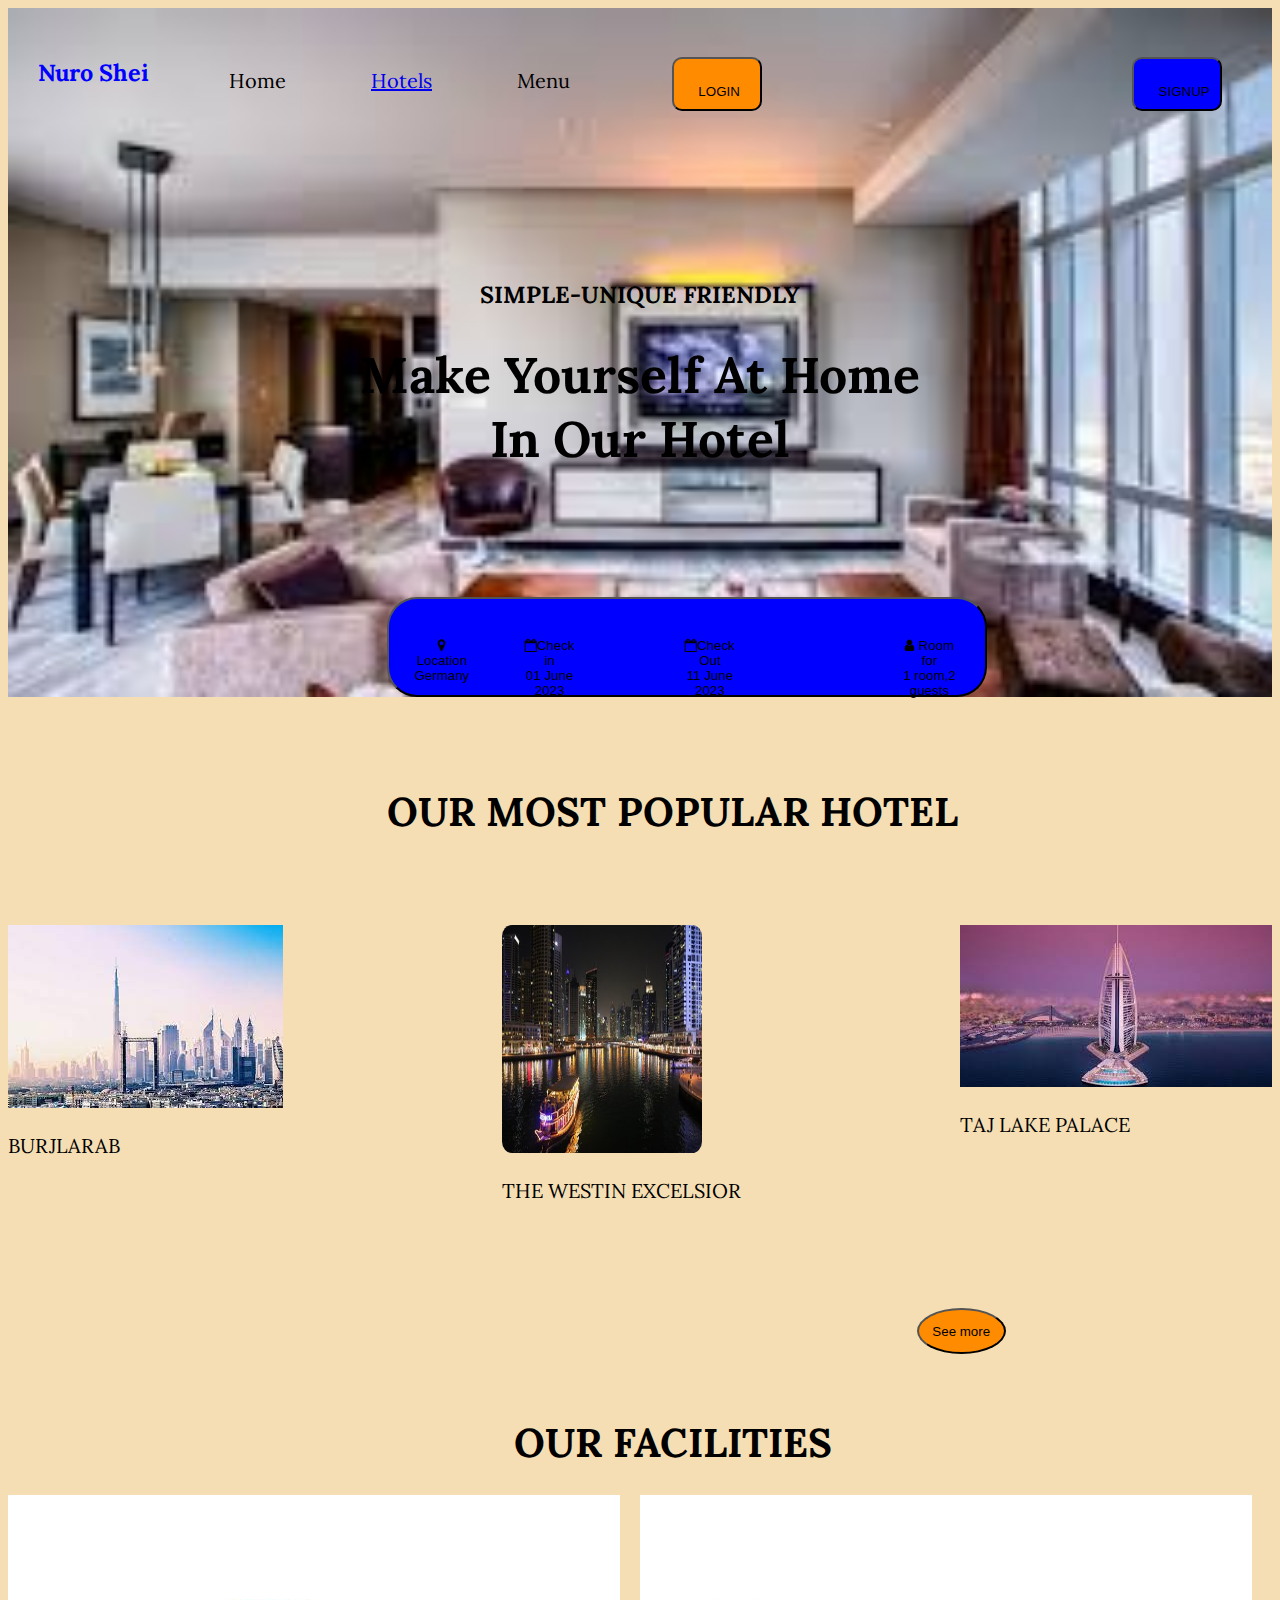
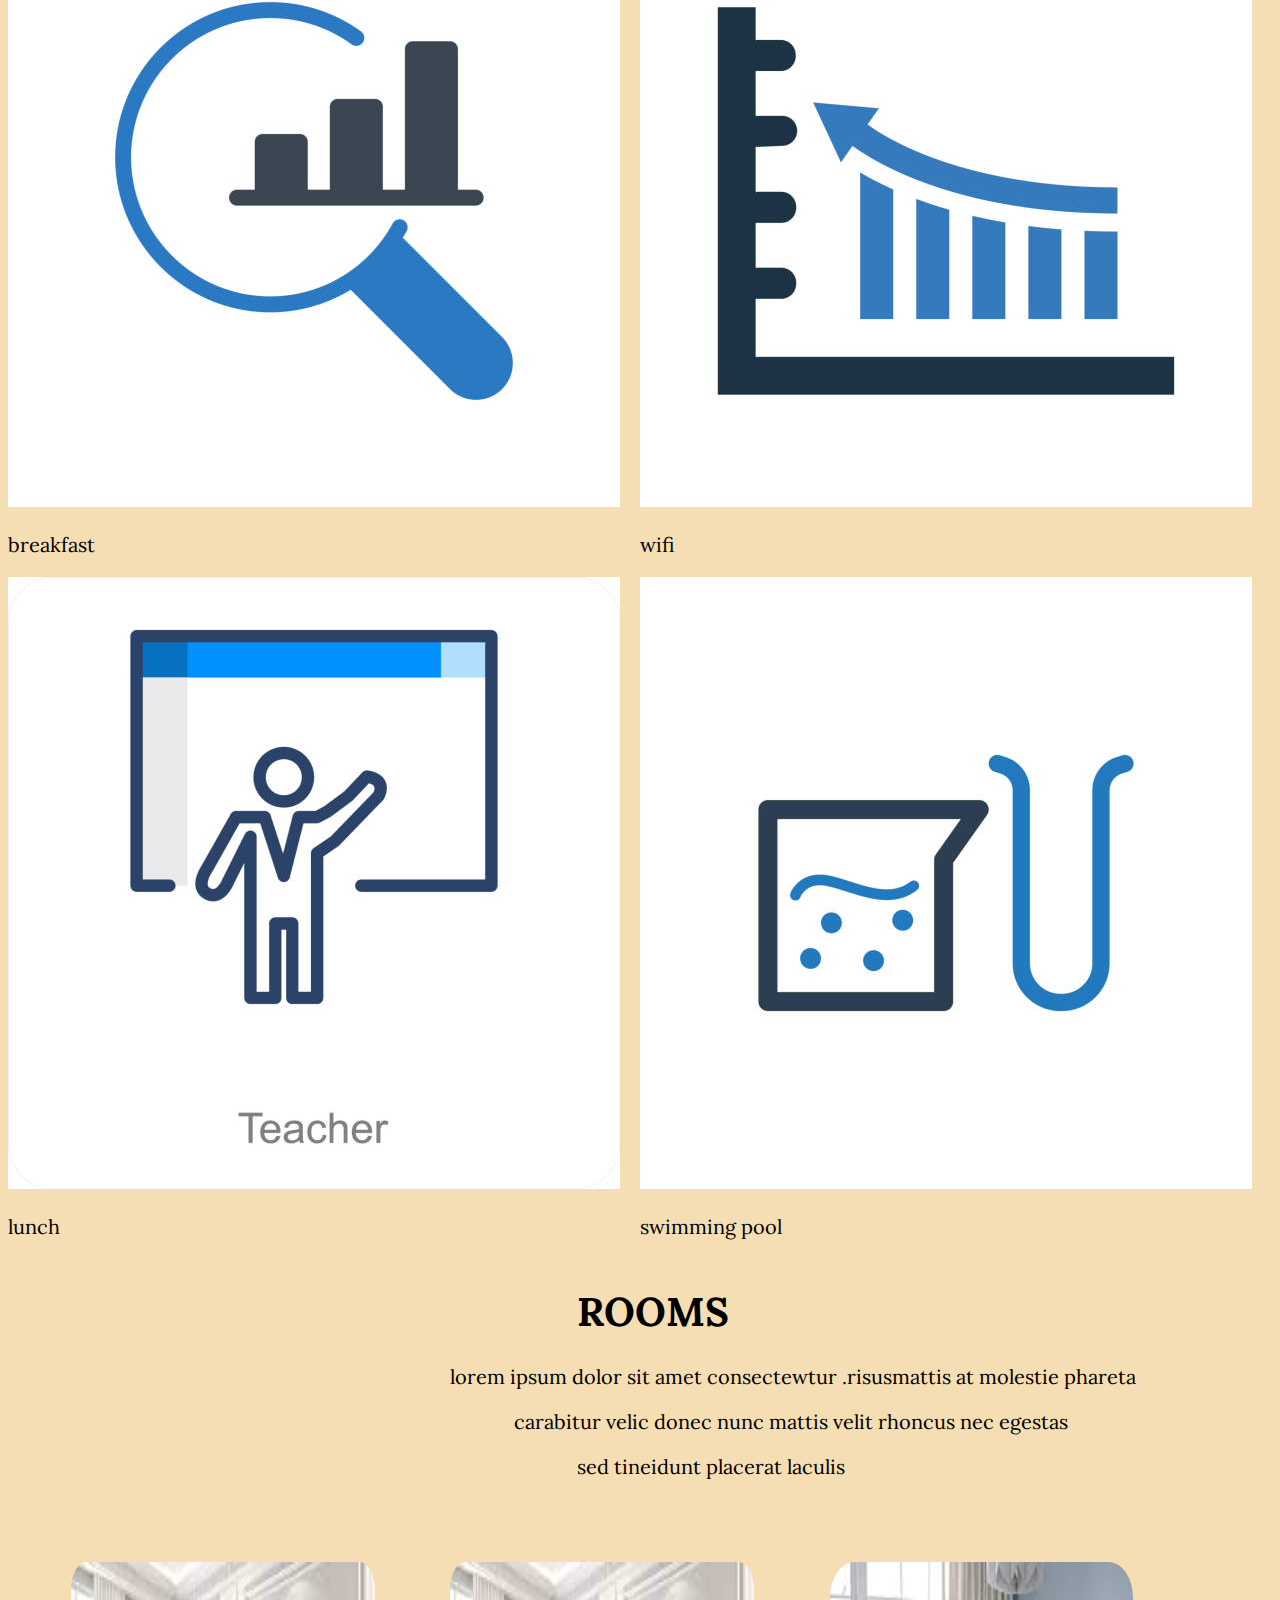
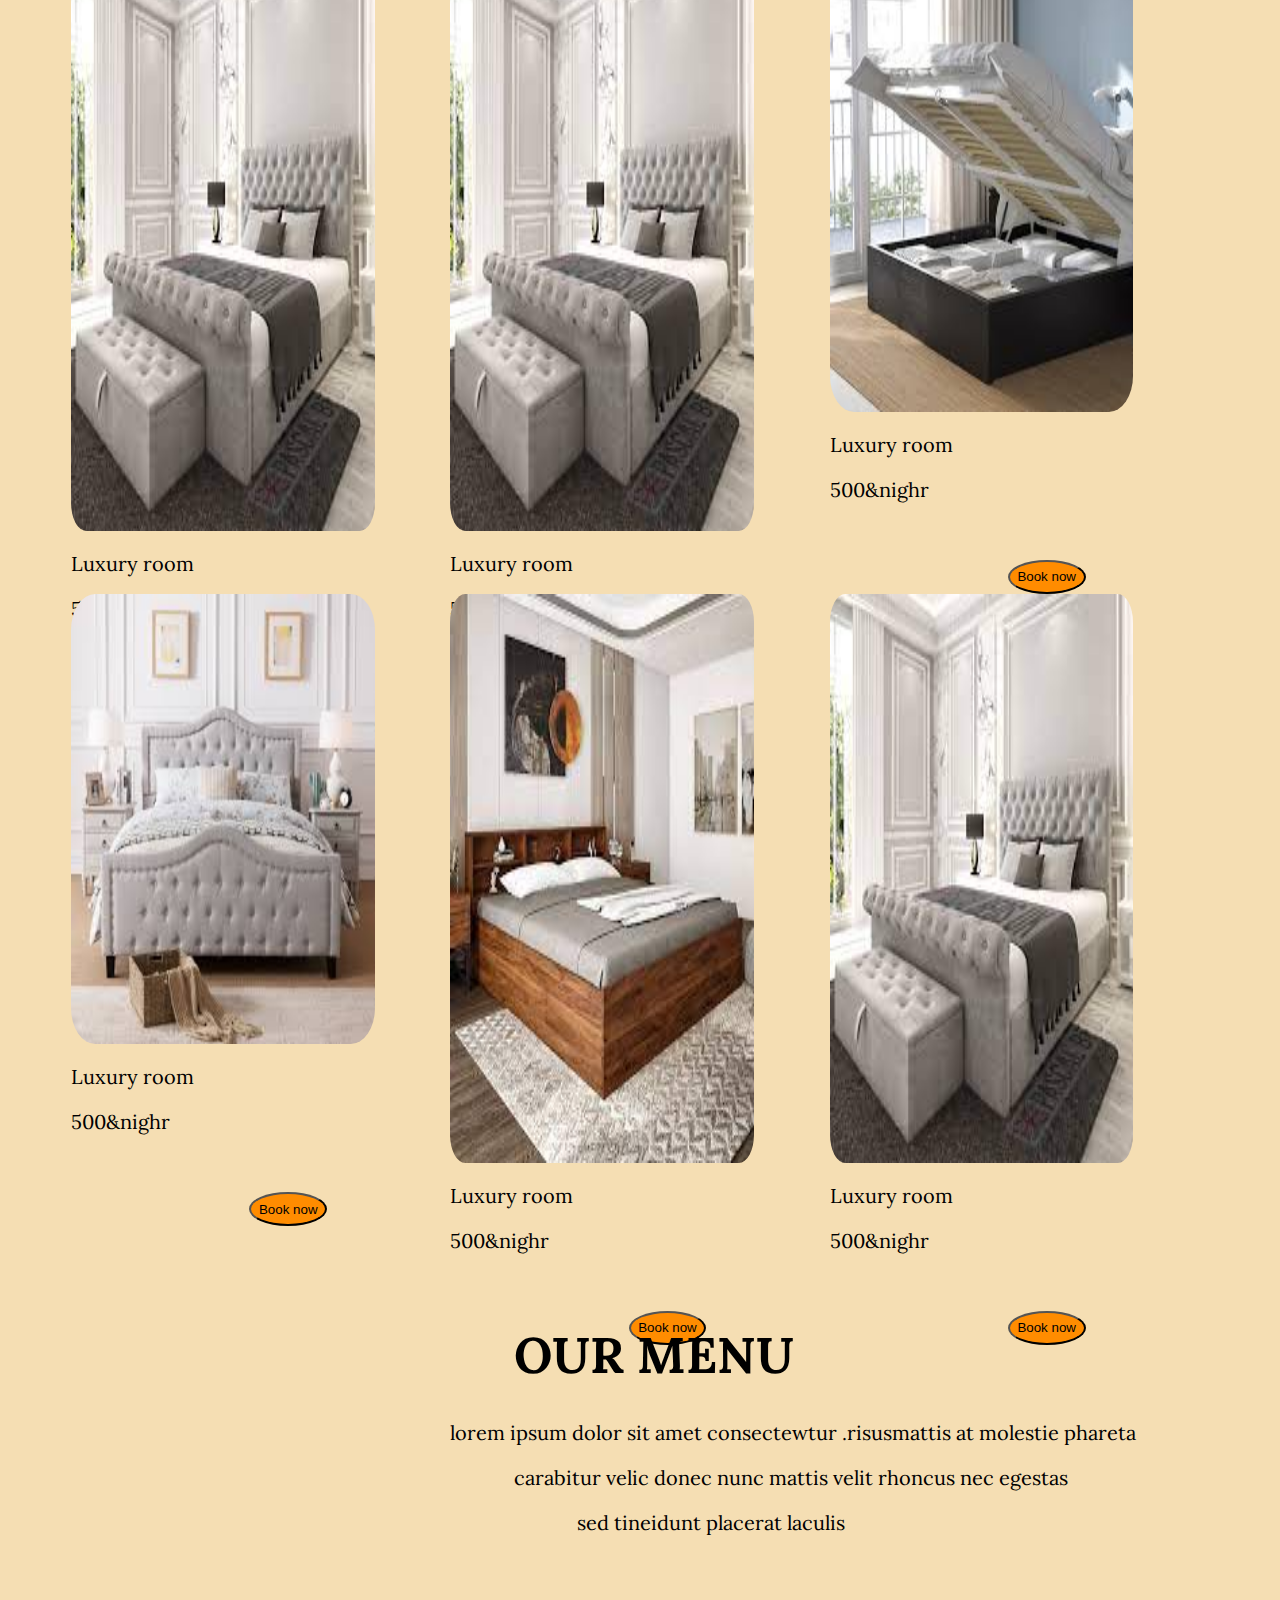
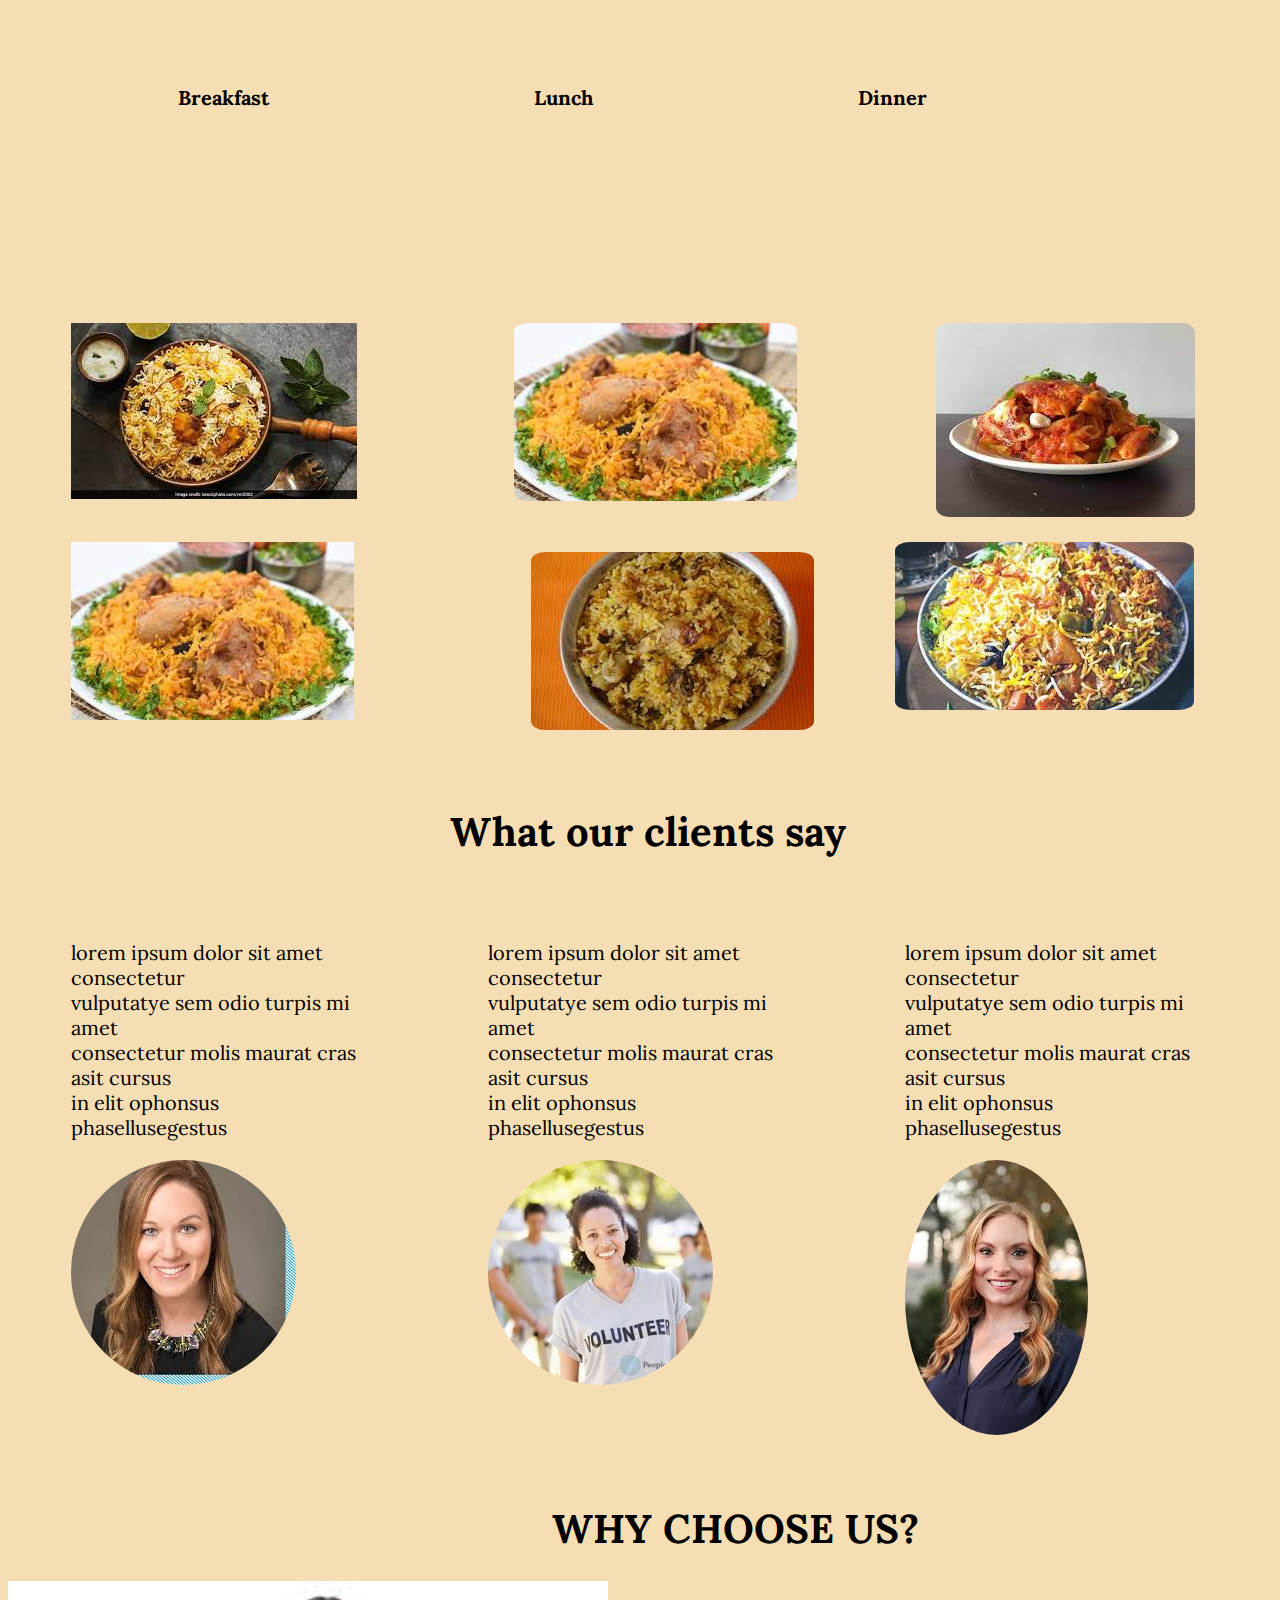
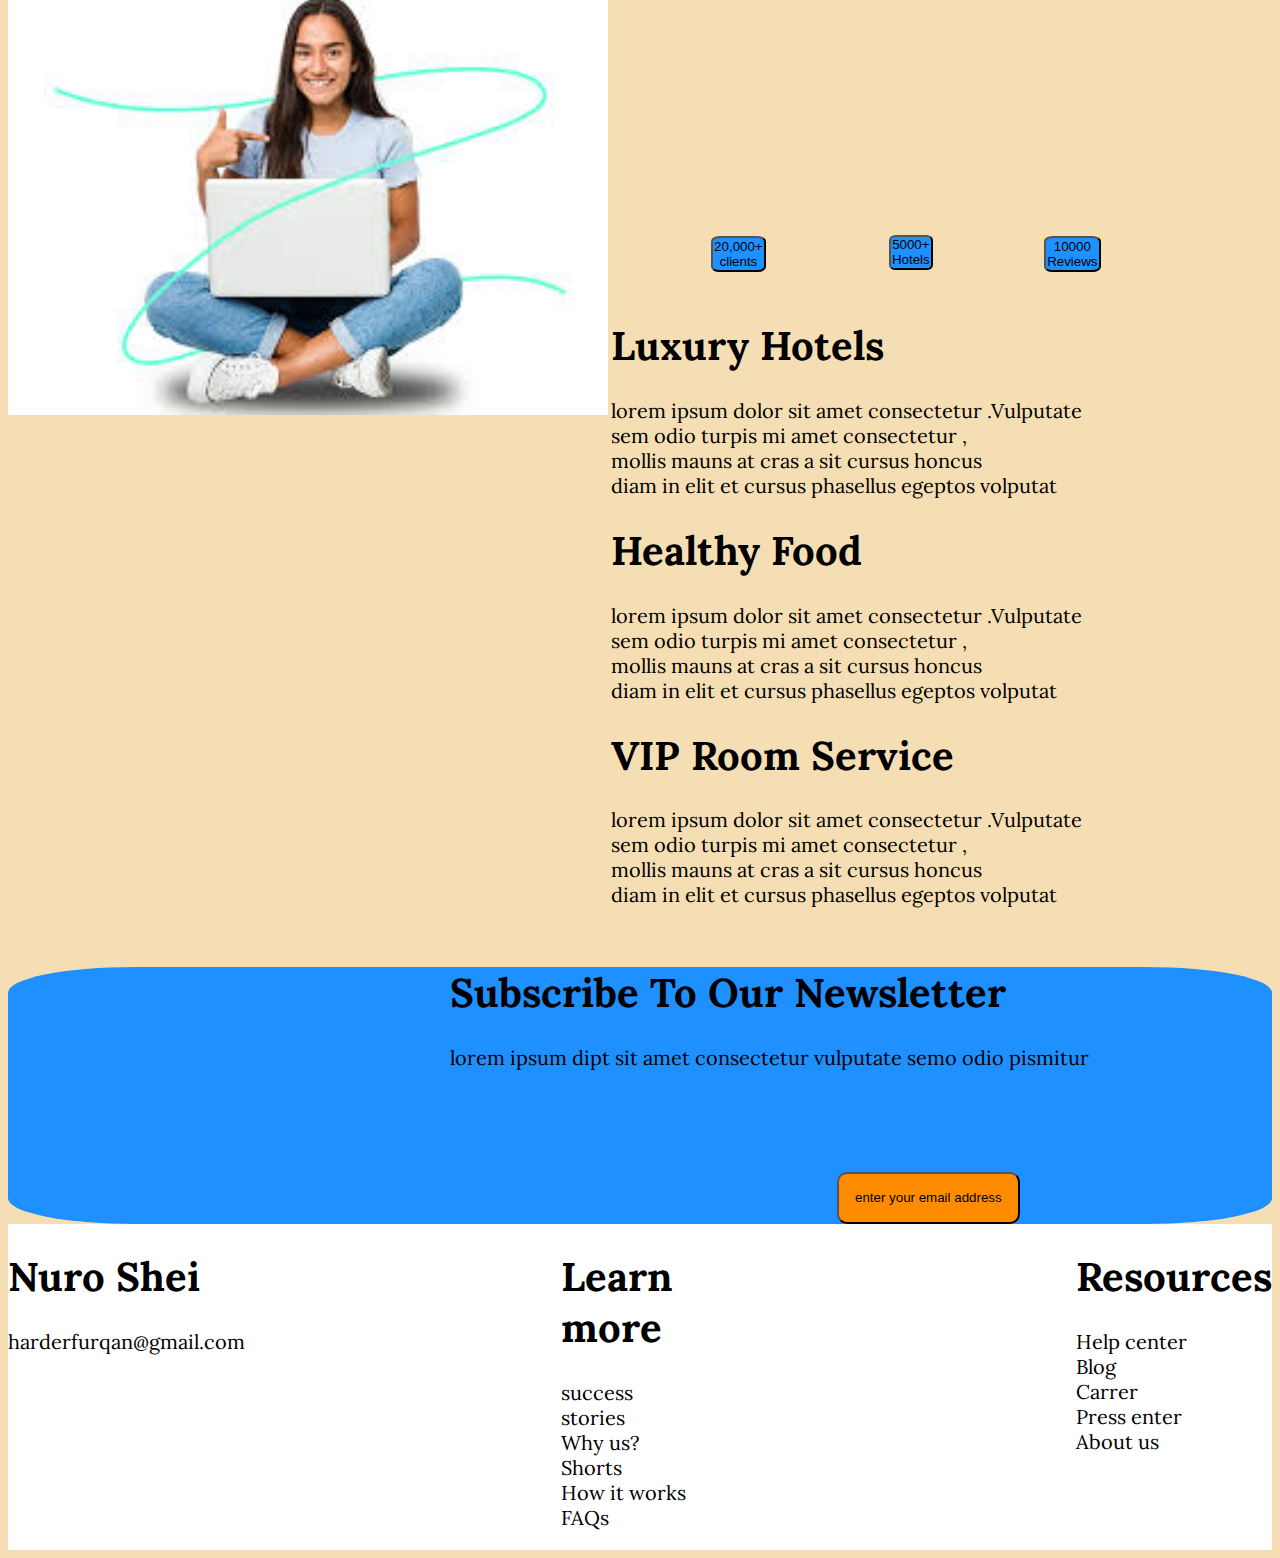
<file: index.html>
<!DOCTYPE html>
<html lang="en">
<head>
    
    <link rel="stylesheet" href="https://cdnjs.cloudflare.com/ajax/libs/font-awesome/4.7.0/css/font-awesome.min.css">
    <meta charset="UTF-8">
    <meta http-equiv="X-UA-Compatible" content="IE=edge">
    <meta name="viewport" content="width=device-width, initial-scale=1.0">
    <link rel="stylesheet" href="media-query.css">
    <link rel="stylesheet" href="style.css">
    <title>Document</title>
    <link rel="preconnect" href="https://fonts.googleapis.com">
    <link rel="preconnect" href="https://fonts.gstatic.com" crossorigin>
    <link href="https://fonts.googleapis.com/css2?family=Abel&family=Lora&family=Shantell+Sans:ital,wght@0,400;0,500;0,600;0,700;0,800;1,400;1,500;1,600;1,700;1,800&display=swap" rel="stylesheet">
</head>
<body class="bod">
    
    <div class="body">
        <div class="icons">
           
            <h3 id="d1">Nuro Shei</h3>
            <ul>
                <li><a>Home</a></li>
                <li><a href="index2.html">Hotels</a></li>
                <li><a>Menu</a></li>
              
            </ul>
            
            <button id="login">LOGIN</a></button>
            <button id="signup">SIGNUP</button>
        </div>

        <div class="welcome">
            <h3>SIMPLE-UNIQUE FRIENDLY</h3>
            <h1 id="make">Make Yourself At Home<br>In Our Hotel</h1>
        </div>
        <button id="location">
            <p id="LCN"><i class="fa fa-map-marker" aria-hidden="true"></i>Location <br>Germany</p>
            <p id="CHECK"><i class="fa fa-calendar-o" aria-hidden="true"></i>Check in <br>01 June 2023</p>
            <p id="OUT"><i class="fa fa-calendar-o" aria-hidden="true"></i>Check Out <br>11 June 2023</p>
            <p id="ROOM"><i class="fa fa-user" aria-hidden="true"></i>
                Room for <br>1 room,2 guests</p>
                
           
        </button>
        </div>

        <div class="capletters">
            <h1>OUR MOST POPULAR HOTEL</h1>
        </div>
        <div id="images">
           <div>
            <img src="opera.jpeg" id="opp">
            <p>BURJLARAB</p>
            </div>
            <div>
            <img src="imge1.jpg" id="three">
            <p>THE WESTIN EXCELSIOR</p>
            </div>
            <div>
            <img src="opera2.jpeg" id="opp2">
            <p>TAJ LAKE PALACE</p>
        </div>

        </div>
        <div class="button">
            <button>See more</button>

        </div>
        <div class="sentence">
            <h1>OUR FACILITIES</h1>
            </div>
            <div class="signs">
                <div>
                    <img src="sign1.jpg" id="a">
                    <p>breakfast</p>
                </div>
                <div>
                    <img src="sign2.jpg" id="e">
                    <p>wifi</p>
                </div>
                <div>
                    <img src="sign3.jpg" id="i">
                    <p>lunch</p>
                </div>
                <div>
                    <img src="sign4.jpg" id="o">
                    <p>swimming pool</p>
                </div>
                

                
        </div>
        <div class="Rooms">
            <h1>ROOMS</h1>
        </div>
        <div class="sence">
        <p>lorem ipsum dolor sit amet consectewtur .risusmattis at molestie phareta</p>
        </div>
        <div class="one">
        <p>carabitur velic donec nunc mattis velit rhoncus nec egestas</p>
        </div>
        <div class="two">
        <p>sed tineidunt placerat laculis</p>
        </div>
        <div class="bedroom">
            <div>
                <img src="moja.jpeg" id="one">
                <p>Luxury room</p>
                <p>500&nighr</p>
                <button>Book now</button>
            </div>
            <div>
                <img src="mbili.jpeg" id="two">
                <p>Luxury room</p>
                <p>500&nighr</p>
                <button>Book now</button>
            </div>
            <div>
                <img src="tatu.jpeg" id="threee">
                <p>Luxury room</p>
                <p>500&nighr</p>
                <button>Book now</button>
            </div>
            <div>
                <img src="nne.jpeg" id="foour">
                <p>Luxury room</p>
                <p>500&nighr</p>
                <button>Book now</button>
            </div>
            <div>
                <img src="sita.jpeg" id="six">
                <p>Luxury room</p>
                <p>500&nighr</p>
                <button>Book now</button>
            </div>
            <div>
            <img src="mbili.jpeg" id="eight">
            <p>Luxury room</p>
                <p>500&nighr</p>
                <button>Book now</button>
                </div>


        </div>
        <div class="part3">
            <h1>OUR MENU</h1>

        </div>
            <div class="sence">
                <p>lorem ipsum dolor sit amet consectewtur .risusmattis at molestie phareta</p>
                </div>
                <div class="one">
                <p>carabitur velic donec nunc mattis velit rhoncus nec egestas</p>
                </div>
                <div class="two">
                <p>sed tineidunt placerat laculis</p>
                </div>
                <div class="lisst">
                    <ul>
                        <li><a>Breakfast</a></li>
                        <li><a>Lunch</a></li>
                        <li><a>Dinner</a></li>
                      
                    </ul>

                </div>
                <div class="foods">
                    <div>
                    <img src="imagee.jpeg" id="imagee">
                    </div>
                    <div>
                    <img src="foodie.jpeg" id="foodie">
                    </div>
                    <div>
                    <img src="food3.jpeg" id="food3">
                    </div>
                    <div>
                    <img src="chick1.jpeg" id="me1">
                    </div>
                    <div>
                    <img src="chick2.jpeg" id="me3">
                    </div>
                    <div>
                    <img src="chick3.jpeg" id="me4">
                    </div>
                    


                </div>
                <div class="clients">
                    <h1>What our clients say</h1>
                    </div>
                    <div class="words">
                    <div>
                    <p>lorem ipsum dolor sit amet consectetur<br>vulputatye sem odio turpis mi amet<br>consectetur molis maurat cras asit cursus<br>in elit ophonsus phasellusegestus</p>
                    <img src="person1.jpeg" id="per">

                    </div>
                    <div>
                        
                        <p>lorem ipsum dolor sit amet consectetur<br>vulputatye sem odio turpis mi amet<br>consectetur molis maurat cras asit cursus<br>in elit ophonsus phasellusegestus</p>
                        <img src="person3.jpeg" id="per2">

                    </div>
                    <div>
                       
                        <p>lorem ipsum dolor sit amet consectetur<br>vulputatye sem odio turpis mi amet<br>consectetur molis maurat cras asit cursus<br>in elit ophonsus phasellusegestus</p>
                        <img src="person4.jpeg" id="per4">
 
                    </div>
                    </div>
                    
                                        <div class="choose">
                        <h1>WHY CHOOSE US?</h1>
                        </div>
                        <div>
                        <img src="lappi.jpeg" id="iiiii">
                        </div>
                        <div class="ipsum">
                            <h1>Luxury Hotels</h1>
                            <p>lorem ipsum dolor sit amet consectetur .Vulputate<br>sem odio turpis mi amet consectetur ,<br>mollis mauns at cras a sit cursus honcus<br>diam in elit et cursus  phasellus egeptos volputat</p>
                            <h1>Healthy Food</h1>
                            <p>lorem ipsum dolor sit amet consectetur .Vulputate<br>sem odio turpis mi amet consectetur ,<br>mollis mauns at cras a sit cursus honcus<br>diam in elit et cursus  phasellus egeptos volputat</p>
                            <h1>VIP Room Service</h1>
                            <p>lorem ipsum dolor sit amet consectetur .Vulputate<br>sem odio turpis mi amet consectetur ,<br>mollis mauns at cras a sit cursus honcus<br>diam in elit et cursus  phasellus egeptos volputat</p>
                        </div>

                    <div class="buttons">
                    <div>
                            <button id="button1">20,000+<br>clients</button>
                            </div>
                            <div >
                            
                            <button id="button2">5000+<br>Hotels</button>
                            </div>
                            <div >
                            <button id="button3">10000<br>Reviews</button>
                            </div>
                           
                            </div>
                            <div class="who">
                            <div class="our">
                                <h1>Subscribe To Our Newsletter</h1>
                                <p>lorem ipsum dipt sit amet consectetur vulputate semo odio pismitur</p>
                            <button id="enter">enter your email address</button>
                            </div>
                            </div>
                            <!-- <button id="enter">enter your email address</button> -->
                               

          
</body>
<footer class="footer">
    <div class="footer1">
        <h1>Nuro Shei</h1>
        <p>harderfurqan@gmail.com</p>
    </div>
    <div class="footer2">
        <h1>Learn more</h1>
        <p>success stories<br>Why us?<br>Shorts<br>How it works<br>FAQs</p>
    </div>
    <div class="footer3">
        <h1>Resources</h1>
        <p>Help center<br>Blog<br>Carrer<br>Press enter<br>About us</p>
    </div>
    </footer>

</html>
</file>
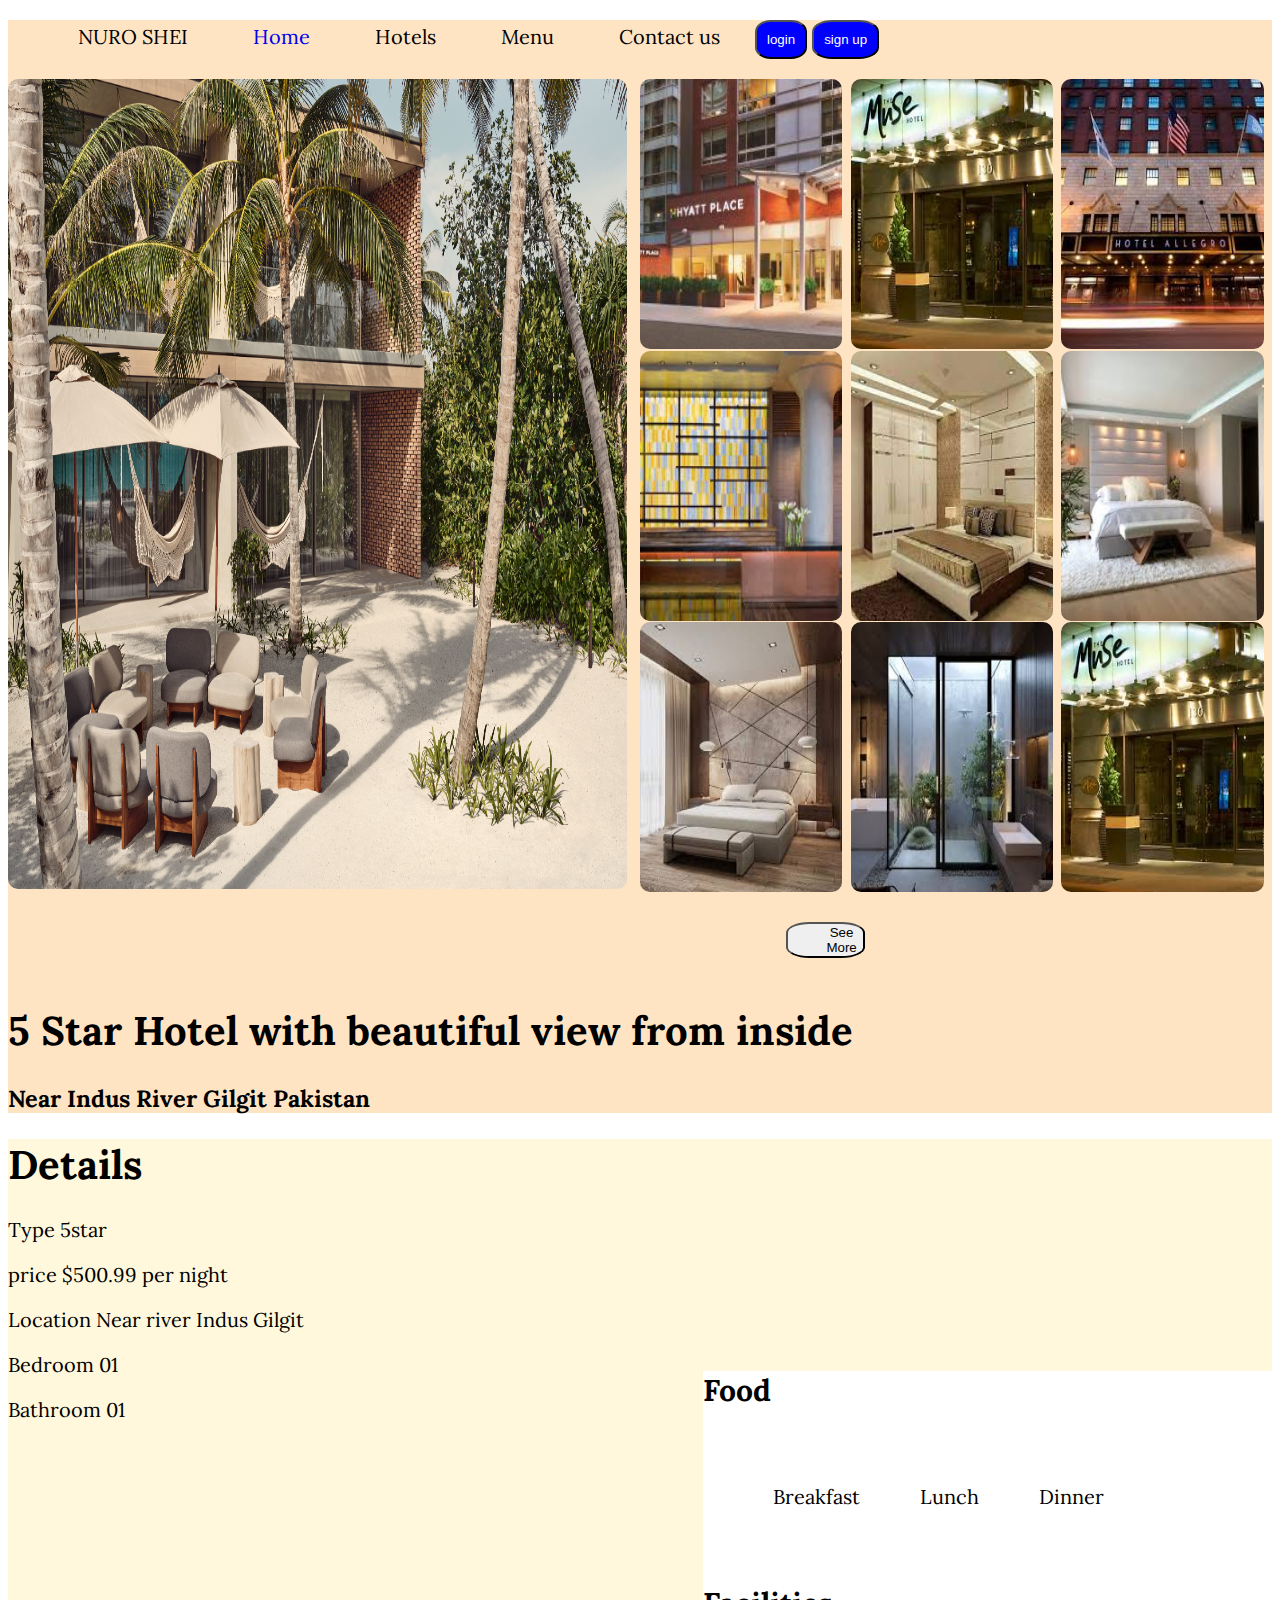
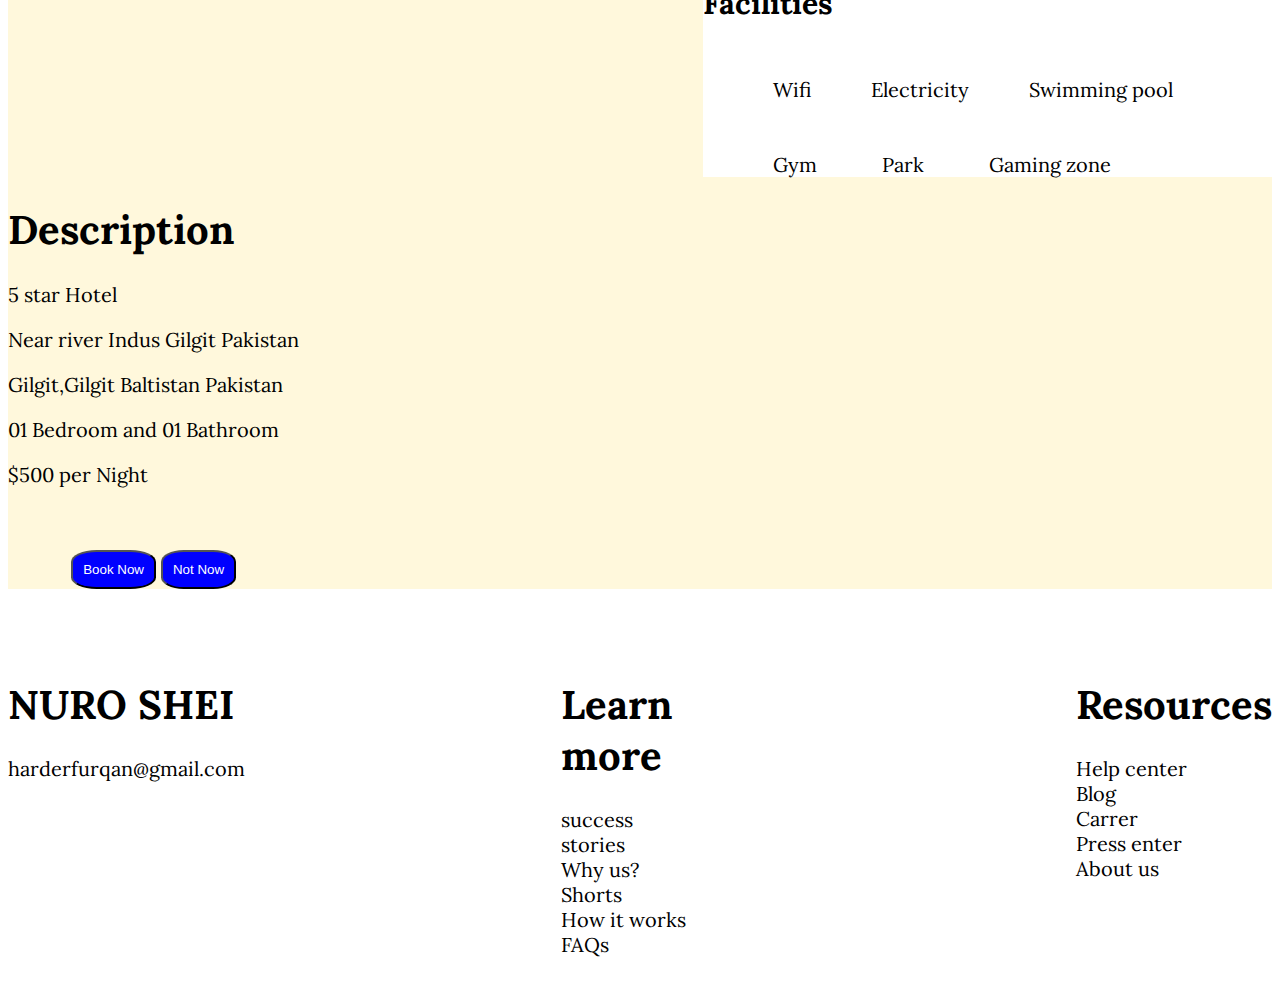
<file: index2.html>
<!DOCTYPE html>
<html lang="en">
<head>
    <link rel="stylesheet" href="index2.css">
    <meta charset="UTF-8">
    <meta http-equiv="X-UA-Compatible" content="IE=edge">
    <meta name="viewport" content="width=device-width, initial-scale=1.0">
    <title>Document</title>
    <link rel="preconnect" href="https://fonts.googleapis.com">
<link rel="preconnect" href="https://fonts.gstatic.com" crossorigin>
<link href="https://fonts.googleapis.com/css2?family=Abel&family=Lora&family=Shantell+Sans:ital,wght@0,400;0,500;0,600;0,700;0,800;1,400;1,500;1,600;1,700;1,800&display=swap" rel="stylesheet">
</head>
<body>
    

    
    <div class="bodyy">
        
            <ul>
            
                <a>NURO SHEI</a></li>
                <a href="index3.html">Home</a></li>
                <a >Hotels</a></li>
                <a>Menu</a></li>
                <a>Contact us</a></li>
                <button  id="butt">login</button>
                <button id="butt">sign up</button>
                </ul>
                
        <div class="hotel">
        <div class="house">
            <img src="restaurant.jpg" >
            
        </div>
        <div class="rooms">
            <img src="room1.jpeg" id="one">
            <img src="room2.jpeg" id="two">
            <img src="room3.jpeg" id="three">
            <img src="room4.jpeg" id="four">
            <img src="room5.jpeg" id="five">
            <img src="room6.jpeg" id="six">
            <img src="room7.jpeg" id="seven">
            <img src="room8.jpeg" id="eight">
            <img src="room2.jpeg" id="nine">
           

        </div>
        </div>
        <div id="button">
            <button id="see">See More</button>
            </div>
        <h1>5 Star Hotel with beautiful view from inside</h1>
            <h3>Near Indus River Gilgit Pakistan</h3>
            </div>
        <div class="det">
        
        <div class="details">
            <h1>Details</h1>
            <p>Type      5star</p>
            <p>price     $500.99 per night </p>
            <p>Location   Near river Indus Gilgit</p>
            <p>Bedroom    01</p>
            <p>Bathroom   01</p>

        </div>
         <div class="food">
            <h2>Food</h2>
            <ul class="lunch">
                <a>Breakfast</a></li>
                <a>Lunch</a></li>
                <a>Dinner</a></li>
            </ul>
            <h2>Facilities</h2>
            <ul class="wifi">
                <a>Wifi</a></li>
                <a>Electricity</a></li>
                <a>Swimming pool</a></li>

            </ul>
            <ul class="gym">
                <a>Gym</a></li>
                <a>Park</a></li>
                <a>Gaming zone</a></li>

            </ul>
            </div>


        <div class="description">
            <h1>Description</h1>
            <p>5 star Hotel</p>
            <p>Near river Indus Gilgit Pakistan</p>
            <p>Gilgit,Gilgit Baltistan Pakistan</p>
            <p>01 Bedroom and 01 Bathroom</p>
            <p>$500 per Night</p>
            </div>
            <div class="but">
                
                <button id="butt">Book Now</button>
                <button id="butt">Not Now</button>

            </div>
            </div>


    
     
    
</body>
<footer class="footer">
    <div class="footer1">
        <h1>NURO SHEI</h1>
        <p>harderfurqan@gmail.com</p>
    </div>
    <div class="footer2">
        <h1>Learn more</h1>
        <p>success stories<br>Why us?<br>Shorts<br>How it works<br>FAQs</p>
    </div>
    <div class="footer3">
        <h1>Resources</h1>
        <p>Help center<br>Blog<br>Carrer<br>Press enter<br>About us</p>
    </div>
    </footer>
</html>
</file>
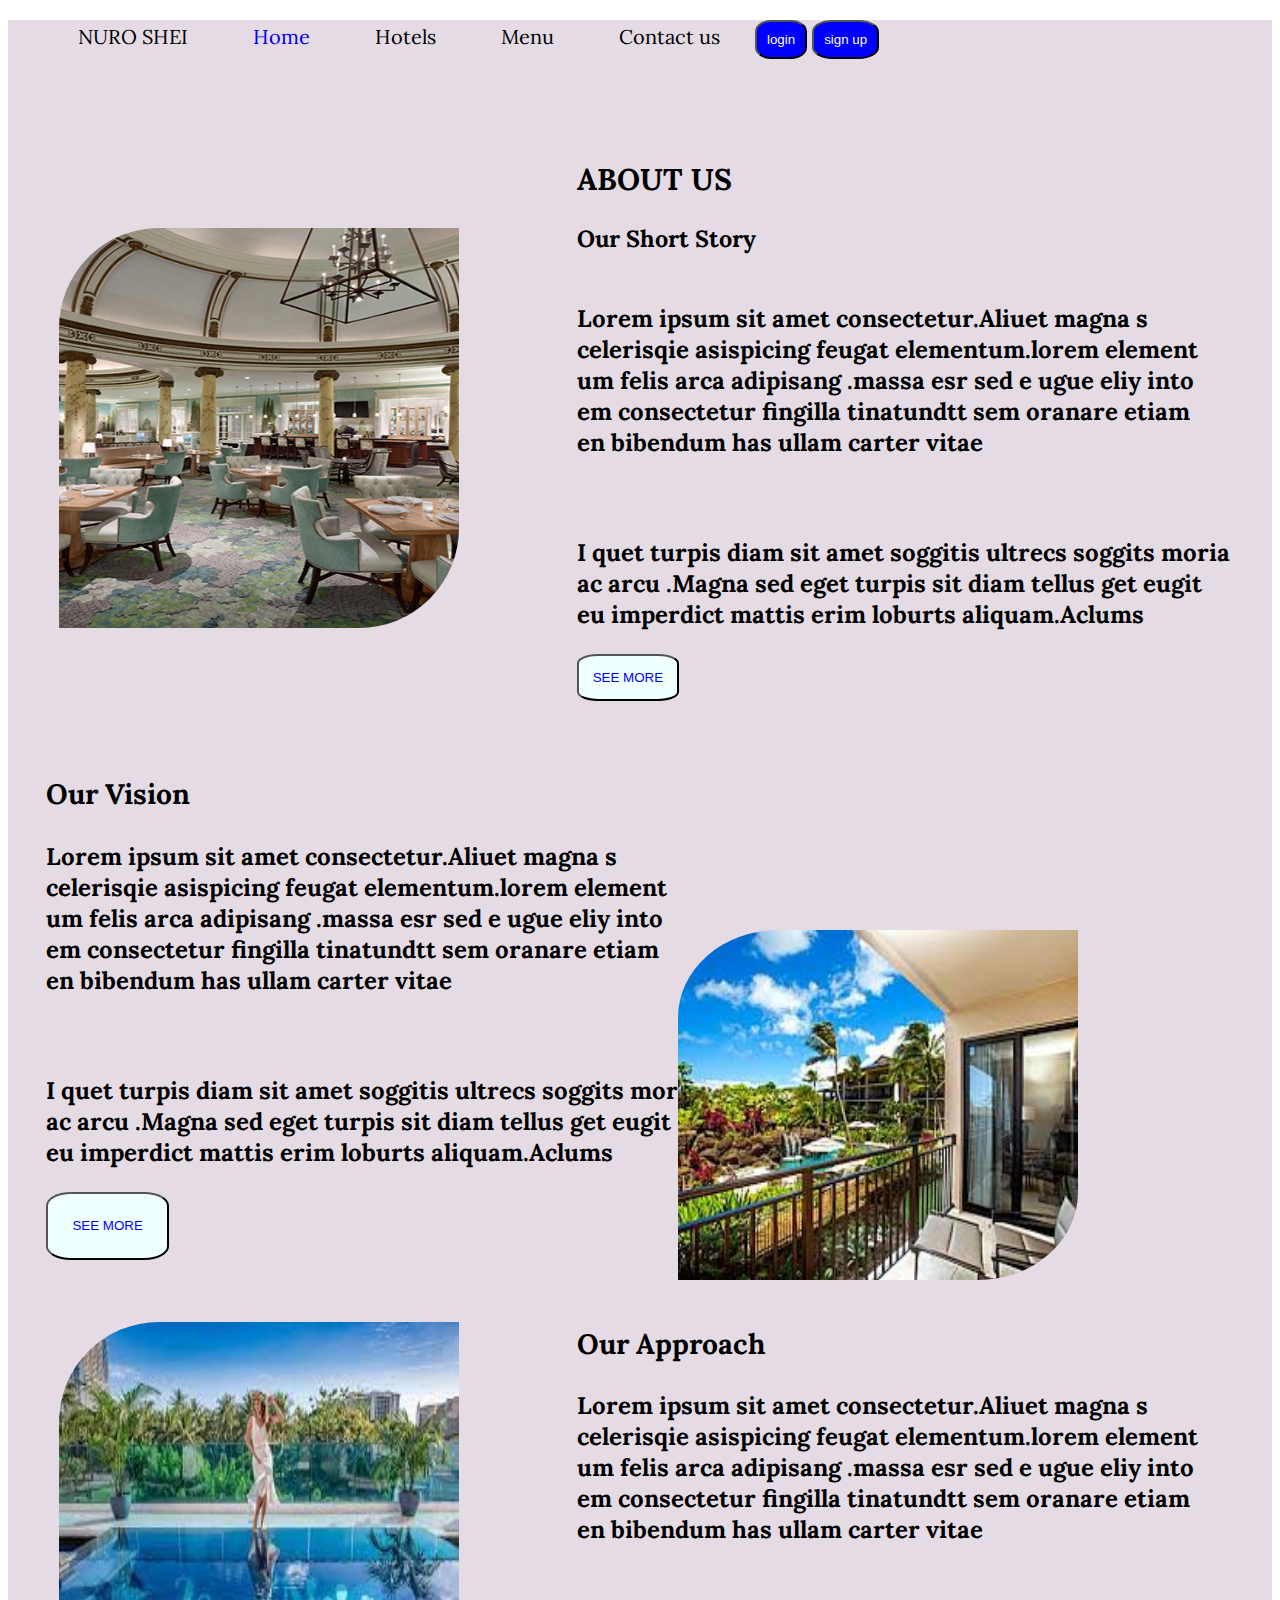
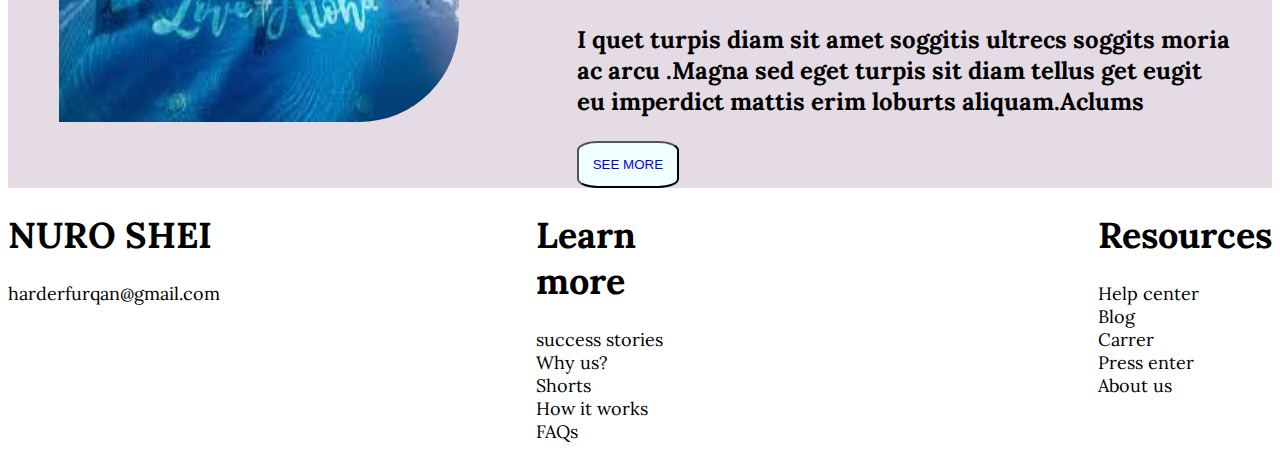
<file: index3.html>
<!DOCTYPE html>
<html lang="en">
<head>
    <link rel="stylesheet" href="index3.css">
    <meta charset="UTF-8">
    <meta http-equiv="X-UA-Compatible" content="IE=edge">
    <meta name="viewport" content="width=device-width, initial-scale=1.0">
    <title>Document</title>
    <link rel="preconnect" href="https://fonts.googleapis.com">
<link rel="preconnect" href="https://fonts.gstatic.com" crossorigin>
<link href="https://fonts.googleapis.com/css2?family=Abel&family=Lora&family=Shantell+Sans:ital,wght@0,400;0,500;0,600;0,700;0,800;1,400;1,500;1,600;1,700;1,800&display=swap" rel="stylesheet">

</head>
<body>
    <div class="bodyy">
        <ul>
            
            <a>NURO SHEI</a></li>
            <a href="index4.html">Home</a></li>
            <a >Hotels</a></li>
            <a>Menu</a></li>
            <a>Contact us</a></li>
            <button  id="butt">login</button>
            <button id="butt">sign up</button>
            </ul>

            <div class="about">
                <h2>ABOUT US</h2>
                <h3>Our Short Story</h3>

            </div>
            <div class="ressss">
                <img src="restaurantt3.jpg" id="res3">

            </div>
            <div class="worddy">
                <p>Lorem ipsum sit amet consectetur.Aliuet magna s<br>celerisqie asispicing feugat elementum.lorem element<br>um felis arca adipisang .massa esr sed e ugue eliy into<br>em consectetur fingilla tinatundtt sem oranare etiam<br>en bibendum has ullam carter vitae</p><br><p>I quet turpis diam sit amet soggitis ultrecs soggits moria<br>ac arcu .Magna sed eget turpis sit diam tellus get eugit<br>eu imperdict mattis erim loburts aliquam.Aclums</p>
                <button class="button">SEE MORE</button>
            </div>
            <div class="vision">
                <h3>Our Vision</h3>
                <p>Lorem ipsum sit amet consectetur.Aliuet magna s<br>celerisqie asispicing feugat elementum.lorem element<br>um felis arca adipisang .massa esr sed e ugue eliy into<br>em consectetur fingilla tinatundtt sem oranare etiam<br>en bibendum has ullam carter vitae</p><br><p>I quet turpis diam sit amet soggitis ultrecs soggits moria<br>ac arcu .Magna sed eget turpis sit diam tellus get eugit<br>eu imperdict mattis erim loburts aliquam.Aclums</p>
                <button class="button">SEE MORE</button>


            </div>
            <div class="hawaii">
                <img src="haww.jpeg" id="hawa">

            </div>
            <div>
            <img src="swiim.jpeg" id="swi">
            </div>
            <div class="beach">
                <h3>Our Approach</h3>
                <p>Lorem ipsum sit amet consectetur.Aliuet magna s<br>celerisqie asispicing feugat elementum.lorem element<br>um felis arca adipisang .massa esr sed e ugue eliy into<br>em consectetur fingilla tinatundtt sem oranare etiam<br>en bibendum has ullam carter vitae</p><br><p>I quet turpis diam sit amet soggitis ultrecs soggits moria<br>ac arcu .Magna sed eget turpis sit diam tellus get eugit<br>eu imperdict mattis erim loburts aliquam.Aclums</p>
                <button class="button">SEE MORE</button>

                

            </div>
    </div>
    
</body>
<footer class="footer">
    <div class="footer1">
        <h1>NURO SHEI</h1>
        <p>harderfurqan@gmail.com</p>
    </div>
    <div class="footer2">
        <h1>Learn more</h1>
        <p>success stories<br>Why us?<br>Shorts<br>How it works<br>FAQs</p>
    </div>
    <div class="footer3">
        <h1>Resources</h1>
        <p>Help center<br>Blog<br>Carrer<br>Press enter<br>About us</p>
    </div>
    </footer>
</html>
</file>
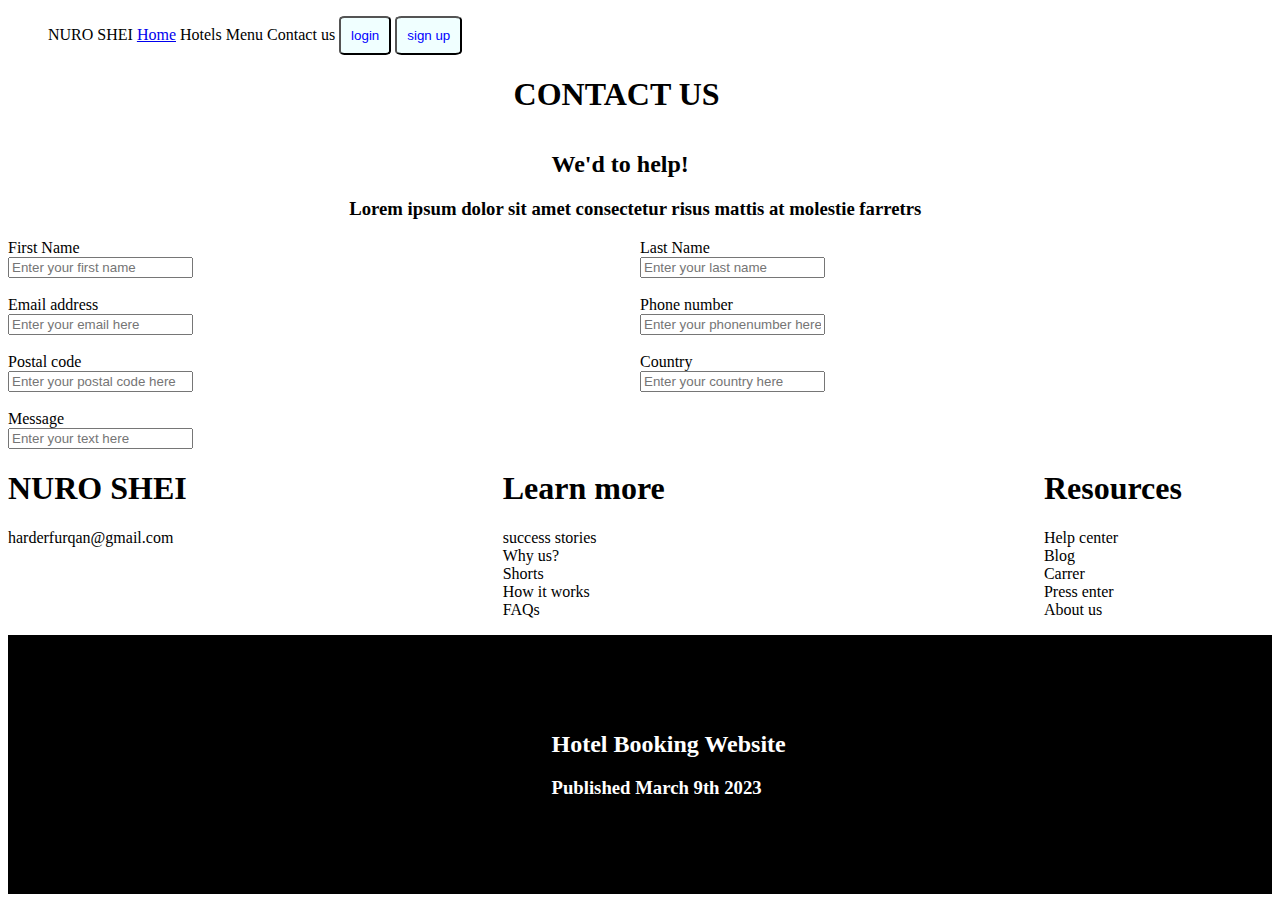
<file: index4.html>
<!DOCTYPE html>
<html lang="en">
<head>
    <link rel="stylesheet" href="index4.css">
    <meta charset="UTF-8">
    <meta http-equiv="X-UA-Compatible" content="IE=edge">
    <meta name="viewport" content="width=device-width, initial-scale=1.0">
    <title>Document</title>
    <link rel="preconnect" href="https://fonts.googleapis.com">
    <link rel="preconnect" href="https://fonts.gstatic.com" crossorigin>
    <link href="https://fonts.googleapis.com/css2?family=Abel&family=Lora&family=Shantell+Sans:ital,wght@0,400;0,500;0,600;0,700;0,800;1,400;1,500;1,600;1,700;1,800&display=swap" rel="stylesheet">

</head>
<body>
    <div class="bodyy">
        <div class="icons">
    <ul>
            
        <a>NURO SHEI</a></li>
        <a href="index4.html">Home</a></li>
        <a >Hotels</a></li>
        <a>Menu</a></li>
        <a>Contact us</a></li>
        <button  id="butty">login</button>
        <button id="butty">sign up</button>
        </ul>
        </div>
        <div class="contact">
            <h1>CONTACT US</h1>
        </div>
        <div class="love">
            <h2>We'd   to help!</h2>

        </div>
        <div class="lorem">
            <h3>Lorem ipsum dolor sit amet consectetur risus mattis at molestie farretrs</h3>

        </div>
        <!-- <div> -->
            <div class="form">
        <div>
            <label for="firstName">First Name</label><br> 
            
            <input type="text" name="firstName" placeholder="Enter your first name"/>
            <br/> <br>

            </div>
            

            <div>
            <label for="lastName">Last Name</label><br>
            
            <input type="text" name="lastName" placeholder="Enter your last name"/>
            <br/> <br>
            </div>
            
            
            
            <div>
            
            <label for="email">Email address</label><br>
        
            <input type="text"name="email" placeholder="Enter your email here"/>
            <br/> <br>
            </div>
            
            
            <div>
            <label for="phonenumber">Phone number</label><br>
            
            <input type="tel"name="phonenumber" placeholder="Enter your phonenumber here"/>
            <br/> <br>
            </div>
            
            
           <div>
            <label for="postal code">Postal code</label><br>
           
            <input type="postal code"name="postal code" placeholder="Enter your postal code here"/>
            <br/> <br>
            </div>
           
        
            <div>
            <label for="country">Country</label><br>
            
            <input type="text"name="country" placeholder="Enter your country here"/>
            
            <br/> <br>
            </div>
            
            
            <div>
            
            <label for="postalcode">Message</label><br>
           
            <input type="text"name="message" placeholder="Enter your text here"/>
            <!-- <br/> <br> <br> <br> <br> -->
            

            <br/></div>
            </div>
            <!-- </div> -->
        
</div>
    
    
</body>
<footer class="footer">
    <div class="footer1">
        <h1>NURO SHEI</h1>
        <p>harderfurqan@gmail.com</p>
    </div>
    <div class="footer2">
        <h1>Learn more</h1>
        <p>success stories<br>Why us?<br>Shorts<br>How it works<br>FAQs</p>
    </div>
    <div class="footer3">
        <h1>Resources</h1>
        <p>Help center<br>Blog<br>Carrer<br>Press enter<br>About us</p>
    </div>
    </footer>
    <div class="wiii">
        <div class="black">
            <h2>Hotel Booking Website</h2>
            <h3>Published March 9th 2023</h3>

            </div>

        </div>
        <!-- <div class="grey">
            <img src="eyee.jpeg" id="eye">
            <img src="phonniii.png" id="pho">
            <img src="shoe.jpeg" id="shoe"> -->


        </div>
    
</html>
</file>
<file: media-query.css>
@media screen and (max-width:1000px){
    signs{
        width: 100px;
    }
    
}
</file>
<file: style.css>
.icons{
    display: flex;
    margin-left: 30px;
}
body{
    background-color: wheat;
    
        font-family: 'Abel', sans-serif;
     font-family: 'Lora', serif;
     /* font-family: 'Shantell Sans', cursive; */
     font-size: 20px;
     overflow-x: hidden;
}


#d1{
    color: blue;
    margin-top: 4%;
}
.icons ul li{
    display: inline-flex;
    padding: 40px;
}
#signup{
    /* border-radius: 20%;
    padding: 2%;
    color: blue;background-color: azure;
   } */
margin-left: 30%;
height: 40px;
width: 90px;
margin-top: 4%;
background-color: blue;
border-radius: 10px;

}
#login{
    height: 40px;
    width: 90px;
    margin-left: 5%;
    margin-top: 4%;
    border-radius: 10px;
}
.welcome{
    
    text-align: center;
    margin-top:10% ;

}
#make{
    font-size: 50px;
}
#location{
    margin-left: 30%;
    width: 600px;
    height: 100px;
    border-radius: 30px;
    display: flex;
    background-color: blue;
}

    

#ROOM{
    margin-left: 30%;
}
#OUT{
    margin-left: 20%;
}
#CHECK{
    margin-left: 10%;
}
.body{
    background: cornsilk;
    
}
.capletters{
    margin: 7%;
    margin-left: 30%;
    font-size: 20px;
}
#images{
    display: flex;
    justify-content: space-between;
    border-radius: 5%;
}
button{
    margin-left: 47%;
    margin-top: 10%;
    color: black;
    border-radius: 80%;
    padding: 2%;
    background-color: darkorange;

}
.sentence{
    margin-left: 40%;
    margin-top: 5%;
    font-size: 20px;
}
#onee{
   margin-right: 15%;
   width: 200px;
   margin-left: 10%;
}
#twoo{
    margin-right: 15%;
    width: 200px;

}
#three{
    margin-right: 15%;
    width: 200px;

}
#fourr{
    margin-right: 15%;
    width: 200px;
}
.boxes{
    display: flex;
}

.Rooms{
    margin-left: 45%;
}
.sence{
    margin-left: 35%;
}
.one{
    margin-left: 40%;
    

}
.two{
    margin-left: 45%;

}
.bed1{
    display: flex;
    margin: 10%;
    width: 800px;
    height: 400px;



    
}
#bed3{
   margin-left: 35%;

}
#bed2{
    margin-left: 25%;
}
#bed6{
    margin-left: 30%;

}
#bed5{
    margin-left:25% ;
    margin-top: 15%;
}

.beds2{

    
}
.part3{
    margin-left: 40%;
    font-size: 25px;
}
.lisst ul li{
    display: inline-flex;
    padding: 130px;
    font-weight: bold;
}
.foods{
    gap: 5%;
}

#food3{
    margin-left: 20%;

}
#foodie{
    margin-left: 13%;
}
#me4{
    margin-left: 30%;
}
/* #me4{
    margin-left: 90%;
    margin-bottom: 2%;
} */
#me3{
    margin-left: 40%;
    margin-top:7% ;
}
.clients{
    margin-left: 35%;
    font-size: 20px;
}
#line3{
    margin-left: 2%;
}
#line4{
    margin-left: 1%;
}
.words{
    margin-left: 5%;
    margin-top: 1%;
    
    
}
.words3{
    margin-left: 80%;
    margin-bottom: 100px;
    margin-top: -34%;
}
.words2{
    
    margin-left: 40%;
  }   
.words2{
    margin-left: 40%;
    margin-bottom: 20%;
    
}

.buttons{display: flex;
    margin-left: 55%;
    gap: 20%;

    
    
   

    }
    #button1{
        background: dodgerblue;
        border-radius: 15%;
        margin-left: 15%;
    }
    #button2{
        background: dodgerblue;
        border-radius: 15%;
    }
    #button3{
        background: dodgerblue;
        border-radius: 15%;
        margin-left: 35%;

    }
    .lap{
       margin: 3%;
       width: 600px;

        }
        .choose{
            margin-left: 43%;
        }
        .letters{
            margin-left: 55%;
        
        
        }
        
        .footer{
            display: flex;
        }
        .footer3{
            margin-left: 40%;
        }
        .footer2{
            margin-left: 25%;
        }
        .body{
            background-image:url(photo.jpeg) ;
            background-repeat: no-repeat;
            background-size: cover;
        }
        .signs{
        
            display: flex;
            
        }
        .whole{
            
        }
        .footer{
            background: cornsilk;
        }
        .bedroom{
            display: grid;
            grid-template-columns: repeat(3,2fr);
            padding: 5%;
            border-radius: 5%;
            
        }
        .bedroom img{
            border-radius: 8%;
            height: 50vh;
            width: 60%;
            justify-content: space-between;
            display: flex;

        }
        .signs{
            display: grid;
            grid-template-columns: repeat(2,2fr);
            height: -800px;
            width: -800px;
        }
        .words{
            display: flex;
            gap: 10%;
            margin: 5%;
        }
        .butt{
            border-radius: 60%;
            padding: 5%;
        }
        buttons{
            border-radius: 20%;
            background: blue;
        }
    
        

    .icons{
        display: flex;
        margin-left: 30px;
    }
    #d1{
        color: blue;
        margin-top: 4%;
    }
    .icons ul li{
        display: inline-flex;
        padding: 40px;
    }
    #signup{
    margin-left: 30%;
    height: 40px;
    width: 90px;
    margin-top: 4%;
    background-color: blue;
    border-radius: 10px;
    
    }
    #login{
        height: 40px;
        width: 90px;
        margin-left: 5%;
        margin-top: 4%;
        border-radius: 10px;
    }
    .welcome{
       
        text-align: center;
        margin-top:10% ;
    
    }
    #make{
        font-size: 50px;
    }
    #location{
        margin-left: 30%;
        width: 600px;
        height: 100px;
        border-radius: 30px;
        display: flex;
        background-color: blue;
    }
    
        
    
    #ROOM{
        margin-left: 30%;
    }
    #OUT{
        margin-left: 20%;
    }
    #CHECK{
        margin-left: 10%;
    }
    .body{
        background: cornsilk;
        
    }
    .capletters{
        margin: 7%;
        margin-left: 30%;
        font-size: 20px;
    }
    #images{
        display: flex;
        justify-content: space-between;
    }
    .button{
        margin-left: 47%;
        margin-top: 5%;
        color: blue;
        border-radius: 30%;
    
    }
    .sentence{
        margin-left: 40%;
        margin-top: 5%;
        font-size: 20px;
    }
    #onee{
       margin-right: 15%;
       width: 200px;
       margin-left: 10%;
    }
    #twoo{
        margin-right: 15%;
        width: 200px;
    
    }
    #three{
        margin-right: 15%;
        width: 200px;
    
    }
    #fourr{
        margin-right: 15%;
        width: 200px;
        
    }
    .boxes{
        display: flex;
    }
    
    .Rooms{
        margin-left: 45%;
    }
    .sence{
        margin-left: 35%;
    }
    .one{
        margin-left: 40%;
    
    }
    .two{
        margin-left: 45%;
    
    }
    .bed1{
        display: flex;
        margin: 10%;
        /* width: 800px; */
        height: 400px;
    
    
    
        
    }
    #bed3{
       margin-left: 35%;
    
    }
    #bed2{
        margin-left: 25%;
    }
    #bed6{
        margin-left: 30%;
    
    }
    #bed5{
        margin-left:25% ;
        margin-top: 15%;
    }
    
   
    
    .beds2{
    
        
    }
    .part3{
        margin-left: 40%;
        font-size: 25px;
    }
    .lisst ul li{
        display: inline-flex;
        padding: 130px;
        font-weight: bold;
    }
    .foods{
        display: grid;
                grid-template-columns: repeat(3,2fr);
                padding: 5%;
                border-radius: 5%;
    }
    
    #food3{
        margin-left: 20%;
        border-radius: 5%;
    
    }
    #foodie{
        margin-left: 13%;
        border-radius: 5%;
    }
    
    #me4{
        margin-left: 8%;
        margin-bottom: 2%;
        border-radius: 5%;
    }
    #me3{
        margin-left: 18%;
        margin-top:3% ;
        border-radius: 5%;
    }
    .clients{
        margin-left: 35%;
        font-size: 20px;
        border-radius: 15%;
    }
    #line3{
        margin-left: 2%;
    }
    #line4{
        margin-left: 1%;
    }
    .words{
        margin-left: 5%;
        margin-top: 1%;
        
        
    }
    .words3{
        margin-left: 80%;
        margin-bottom: 100px;
        margin-top: -34%;
    }
    .words2{
        
        margin-left: 40%;
        
    }
    .words2{
        margin-left: 40%;
        margin-bottom: 20%;
        
    }
    
    .buttons{display: flex;
        margin-left: 55%;
        gap: 20%; 
        margin-top: -15%;
    
        
        
       
    
        }
        #button1{
            background: dodgerblue;
            border-radius: 15%;
            margin-left: 15%;
        }
        #button2{
            background: dodgerblue;
            border-radius: 15%;
        }
        #button3{
            background: dodgerblue;
            border-radius: 15%;
            margin-left: 35%;
    
        }
        .lap{
           margin: 3%;
           width: 600px;
    
            }
            .choose{
                margin-left: 43%;
            }
            .letters{
                margin-left: 55%;
            }
            .our{
                margin-top: 55%;
                margin-left: 35%;
            
                
            }
            .who{
                background: dodgerblue;
                border-radius: 10%;
            }
            #enter{
                border-radius: 10px;
                margin-right: 100px;
                
            }
            .footer{
                display: flex;
            }
            .footer3{
                margin-left: 40%;
            }
            .footer2{
                margin-left: 25%;
            }
            .body{
                background-image:url(photo.jpeg) ;
                background-repeat: no-repeat;
                background-size: cover;
            }
            .signs{
            
                display: flex;
                
            }
            .whole{
                
            }
            .footer{
                background: cornsilk;
            }
            .bedroom{
                display: grid;
                grid-template-columns: repeat(3,2fr);
                padding: 5%;
            }
            .bedroom img{
                border-radius: 8%;
                height: 50vh;
                width: 80%;
                justify-content: space-between;
                display: flex;
    
            }
            .signs{
                display: grid;
                grid-template-columns: repeat(2,2fr);
                height: -800px;
                width: -800px;
            }
            .words{
                display: flex;
                gap: 10%;
                margin: 5%;
            }
            .butt{
                border-radius: 60%;
                padding: 5%;
            }
            buttons{
                border-radius: 20%;
                background: blue;
            }
            #per{
                border-radius: 55%;

            }
            #per2{
                border-radius: 55%;


            }
            #per4{
                border-radius: 55%;


            }
            .ipsum{
                float: right;
                margin-top: -10%;
                margin-right: 15%;
            }
            #iiiii{
                width: 600px;
            }
            .icons ul li{
                display: inline-flex;
               
            
            
                
            }
            
            #log{
                margin-left: 90%;
            }
            #sign{
                margin-left: 80%;
                margin-top: -1.7%;
                 }
             #ress{
            /* margin-top: -4%; */
            width: 580px;
            height: 663px;
            border-radius: 6%;
                 }
                 .rooms{
                    display: grid;
                            grid-template-columns: repeat(3,2fr);
                            width: 28px;
                            margin-left: 47%;
                            margin-top: -60%;
                            
                            
                 }
                 #one{
                    border-radius: 5%;
                    height: 90%;
                 }
                 #two{
                    border-radius: 5%;
                  height: 90%;
                    
                 } 
            
            
                 
                 #three{
                    border-radius: 5%;
                    height: 90%;
                 }
            
                 
                 #four{
                    border-radius: 5%;
                    height: 90%;
                 }
            
                    
            
            
                 
                 #five{
                    border-radius: 5%;
                    height: 90%;
                 }
            
            
                 
                 #six{
                    border-radius: 5%;
                   height: 90%;
                 }
            
            
                 
                 #seven{
                    border-radius: 5%;
                    height: 90%;
                 }
            
                 
                 #eight{
                    border-radius: 5%;
                   height: 90%;
                 }
            
                 
                 #nine{
                    border-radius: 5%;
                    height: 90%;
                 }
            
                 .footer{
                            display: flex;
                        }
                        .footer3{
                            margin-left: 30%;
                        }
                        .footer2{
                            margin-left: 25%;
                             }
                             .footer{
                              background-color: white;
             }
</file>
<file: index2.css>
body{
   font-family: 'Abel', sans-serif;
font-family: 'Lora', serif;
/* font-family: 'Shantell Sans', cursive; */
font-size: 20px;
overflow-x: hidden;
}
.icons ul li{
    display: inline-flex;
   


    
}


a{
   text-decoration: none;
   padding: 30px;
}

 .hotel .house img{
   width: 98%;
   height: 90vh;
   border-radius: 10px;
 }
 .hotel .rooms img{
   width: 96%;
   height: 30vh;
   border-radius: 10px;
 }
     .hotel{
      display: grid;
      grid-template-columns: repeat(2,1fr);
     }
     .rooms{
        display: grid;
                grid-template-columns: repeat(3,2fr);
                
                
                
     }
     
     #button{
        margin-left: 60%;
        margin-top: 8px;
        border-radius: 5px;
        padding: 20px;
        width: 40px;
        
     }
     .footer{
                display: flex;
            }
            .footer3{
                margin-left: 30%;
            }
            .footer2{
                margin-left: 25%;
                 }
                 .footer{
                  background-color: white;
 }
 #butt{
  padding: 10px;
  border-radius: 30%;
  color: white;
  background-color: blue;
 }
 .body{
   background-color: cornsilk;
 }
 .food{
   margin-left: 55%;
   margin-top: -6%;
   background-color: white;
   
   
 }
 .det{
   background-color: cornsilk;
 }
 .lunch{
   display: inline-flex;

 }
 .wifi{
   display: inline-flex;
   display: flex;


 }
 .bodyy{
  background-color: bisque;
 }
 .but{
   margin: 5%;
   border-radius: 6%;
   

 }
 #see{
   border-radius: 30%;
   padding-left: 95%;
 }
 @media screen and (max-width:810px){
  .footer{
   display:block;
   
  }
  .food{
    display: block;
  }
  
  
 }
</file>
<file: index3.css>
body{
    font-family: 'Abel', sans-serif;
 font-family: 'Lora', serif;
 /* font-family: 'Shantell Sans', cursive; */
 font-size: 20px;
 overflow-x: hidden;
 }
 .icons ul li{
     display: inline-flex;
      }
.about{
    margin: 8%;
    margin-left: 45%;
} 
#res3{
    
    border-bottom-right-radius: 25%;
    border-top-left-radius: 25%;
    height: 400px;
    width: 400px;
    margin-top: -10%;
    margin-left: 4%;
} 
.worddy{
    margin-left: 45%;
    margin-top: -28%;
    font-size: larger;
    font-weight: bold;
} 
.vision{
    font-size: larger;
    font-weight: bold;
    margin-top: 6%;
    margin-left: 3%;

}  
#hawa{
    width: 400px;
    height: 350px;
    margin-top: -55%;
    margin-left: 53%;
    border-bottom-right-radius: 25%;
    border-top-left-radius: 25%;

} 
.beach{
    font-size: larger;
    font-weight: bold;
    margin-left: 45%;
    margin-top: -38%;
    
    

}
#swi{
    border-bottom-right-radius: 25%;
    border-top-left-radius: 25%;
    width: 400px;
    height: 400px;
    margin: 4%;
    margin-top: 3%;

}
.icons ul li{
    display: inline-flex;
     }
     .footer{
        display: flex;
    }
    .footer3{
        margin-left: 30%;
    }
    .footer2{
        margin-left: 25%;
         }
         .footer{
          background-color: white;
          font-size: medium;
} 
a{
    text-decoration: none;
    padding: 30px; }
    .footer{
        font-size: large;
    }
    #butt{
        padding: 10px;
        border-radius: 30%;
        color: white;
        background-color: blue;
       }
       .button{
        border-radius: 20%;
        padding: 2%;
        color: blue;background-color: azure;
       }
       .bodyy{
        background: rgb(228, 219, 228);
       }
</file>
<file: index4.css>
#butty{
    border-radius: 10%;
    padding: 1%;
    color: blue;background-color: azure;
    padding: 10px;

    

   }
   .icons ul li{
    display: inline-flex;
    display: inline-block;
    gap: 30px;
   }
   .contact{
    margin-left: 40%;
   }
   .love{
    margin-left: 43%;
    margin-top: 3%;
   }
   .lorem{
    margin-left: 27%;
    /* font-weight: lighter; */
    /* font-style: normal; */
    /* font-style: initial; */
   }
   /* #second{
    margin-left: 30%;
    margin-top: -3.3%;
   }
   #email{
    margin-top: 5%;
   }
   #pass{
    margin-left: 30%;
    margin-top: -3.3%;
   }
   #code{
    margin-top: 5%;
   }
   #country{
    margin-left: 30%;
    margin-top: -3.3%;
   }
   #message{
    margin-top: 5%;
   } */
   .footer{
    display: flex;
}
.footer3{
    margin-left: 30%;
}
.footer2{
    margin-left: 25%;
     }
     .footer{
      background-color: white;
      font-size: medium;
} 
.black{
    margin-left: 37%;
    padding: 6%;
    color: white;
    
}
.wiii{
    background-color: black;
}
.form{
    display: grid;
    grid-template-columns: repeat(2,1fr);
}
.grey{
display: inline-flex;
}
#shoe{
    margin-left: 75%;
    width: 100px;

}
.icons ul li{
    display: inline-flex;
    
}
</file>
